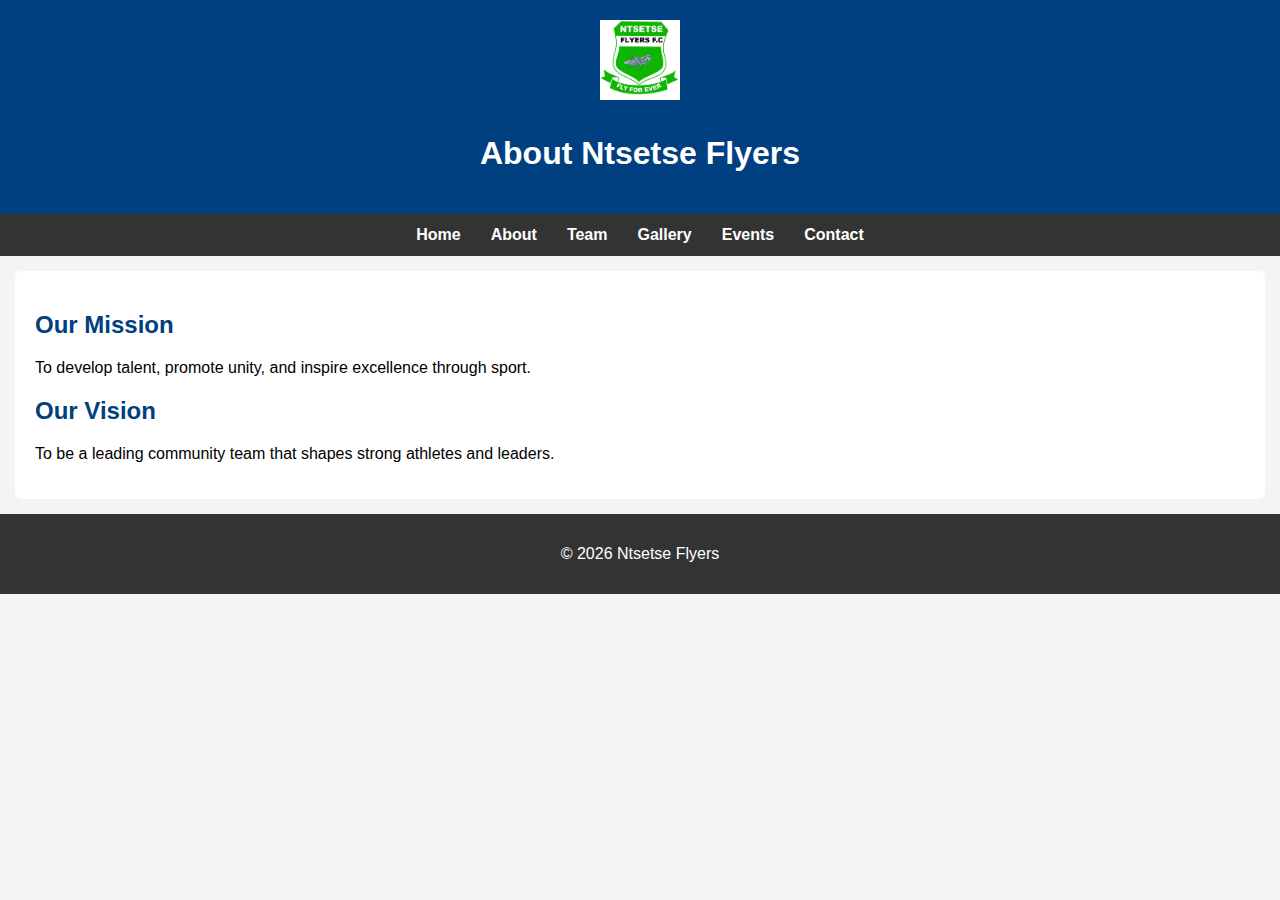
<file: about.html>
<!DOCTYPE html>
<html>
<head>
    <title>About Us | Ntsetse Flyers</title>
    <link rel="stylesheet" href="style.css">
    <meta name="viewport" content="width=device-width, initial-scale=1.0">
</head>
<body>

<header>
    <img src="logo.jpg">
    <h1>About Ntsetse Flyers</h1>
</header>

<nav>
    <a href="index.html">Home</a>
    <a href="about.html">About</a>
    <a href="team.html">Team</a>
    <a href="gallery.html">Gallery</a>
    <a href="events.html">Events</a>
    <a href="contact.html">Contact</a>
</nav>

<section>
    <h2>Our Mission</h2>
    <p>
        To develop talent, promote unity, and inspire excellence through sport.
    </p>

    <h2>Our Vision</h2>
    <p>
        To be a leading community team that shapes strong athletes and leaders.
    </p>
</section>

<footer>
    <p>&copy; 2026 Ntsetse Flyers</p>
</footer>

</body>
</html>
</file>
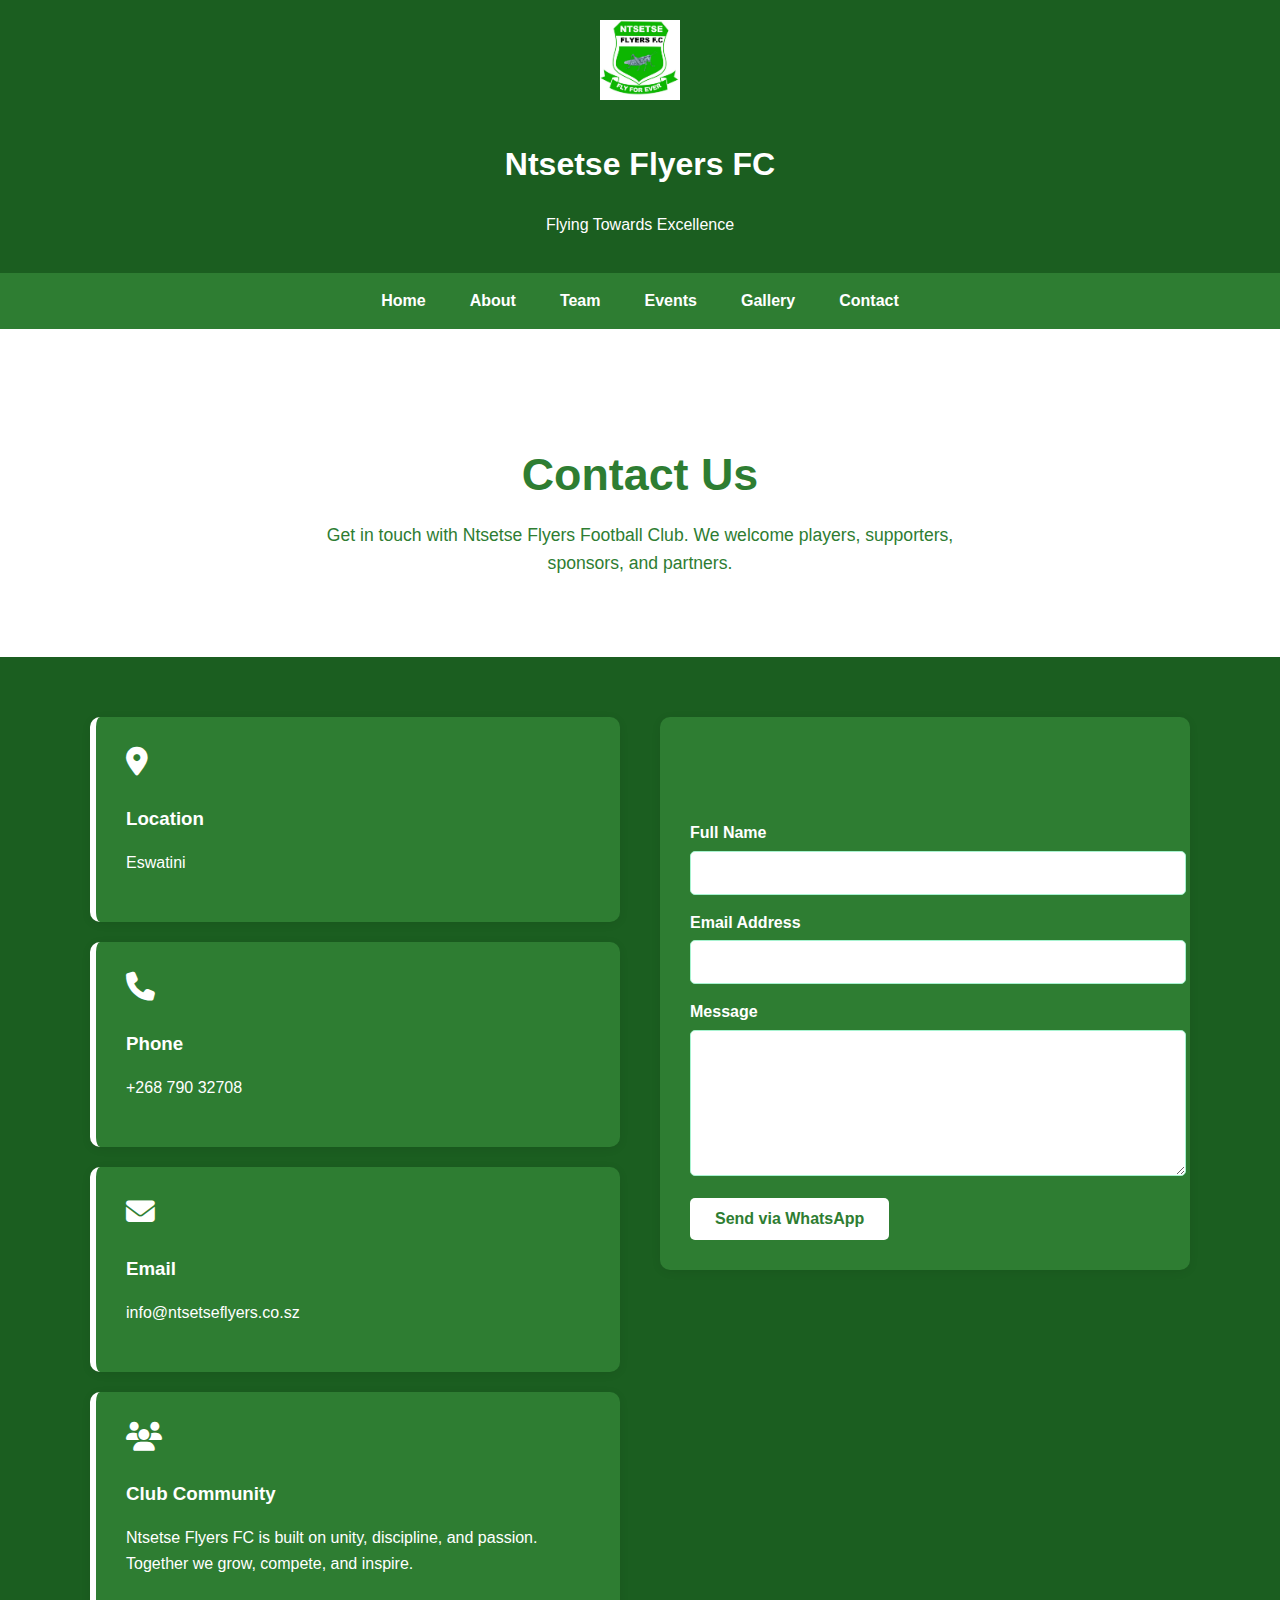
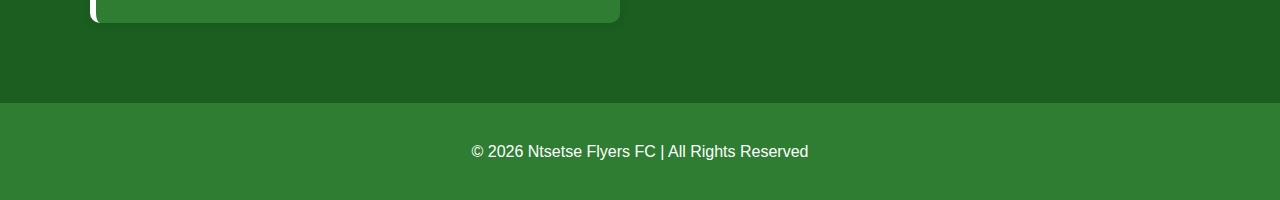
<file: contact.html>
<!DOCTYPE html>
<html lang="en">
<head>
    <meta charset="UTF-8">
    <meta name="viewport" content="width=device-width, initial-scale=1.0">
    <title>Contact Us | Ntsetse Flyers FC</title>

    <!-- Font Awesome Icons -->
    <link rel="stylesheet" href="https://cdnjs.cloudflare.com/ajax/libs/font-awesome/6.5.0/css/all.min.css">

    <style>
        body {
            margin: 0;
            font-family: Arial, Helvetica, sans-serif;
            background-color: #1b5e20;
            color: white;
            line-height: 1.6;
        }

        a {
            text-decoration: none;
            color: inherit;
        }

        /* HEADER */
        header {
            background: #1b5e20; /* Dark Green */
            color: #ffffff;
            text-align: center;
            padding: 20px;
        }

        header img {
            height: 80px;
            margin-bottom: 10px;
        }

        /* NAVIGATION */
        nav {
            background: #2e7d32; /* Green */
            display: flex;
            justify-content: center;
            flex-wrap: wrap;
        }

        nav a {
            color: #ffffff;
            padding: 15px 22px;
            font-weight: bold;
        }

        nav a:hover {
            background: #2e7d32;
        }

        /* HERO */
        .hero {
            background-color: white;
            color: #2e7d32;
            text-align: center;
            padding: 80px 20px;
        }

        .hero h1 {
            font-size: 2.8rem;
            margin-bottom: 10px;
        }

        .hero p {
            max-width: 700px;
            margin: auto;
            font-size: 1.1rem;
        }

        /* CONTAINER */
        .container {
            max-width: 1100px;
            margin: auto;
            padding: 60px 20px;
        }

        h2 {
            color: #2e7d32;
            margin-bottom: 15px;
        }

         h3 {
            color: white;
            margin-bottom: 15px;
        }

        /* GRID */
        .contact-grid {
            display: grid;
            grid-template-columns: 1fr 1fr;
            gap: 40px;
        }

        @media (max-width: 768px) {
            .contact-grid {
                grid-template-columns: 1fr;
            }
        }

        /* INFO CARDS */
        .info-card {
            background: #2e7d32;
            padding: 30px;
            border-radius: 10px;
            box-shadow: 0 2px 10px rgba(0,0,0,0.08);
            margin-bottom: 20px;
            border-left: 6px solid white;
        }

        .info-card i {
            font-size: 1.8rem;
            color: white;
            margin-bottom: 10px;
        }

        /* FORM */
        form {
            background: #2e7d32;
            padding: 30px;
            border-radius: 10px;
            box-shadow: 0 2px 10px rgba(0,0,0,0.08);
        }

        label {
            font-weight: bold;
            display: block;
            margin-bottom: 5px;
        }

        input, textarea {
            width: 100%;
            padding: 12px;
            margin-bottom: 15px;
            border-radius: 5px;
            border: 1px solid #a7f3d0;
            font-size: 1rem;
        }

        textarea {
            resize: vertical;
            min-height: 120px;
        }

        button {
            background: white;
            color: #2e7d32;
            border: none;
            padding: 12px 25px;
            border-radius: 5px;
            font-size: 1rem;
            font-weight: bold;
            cursor: pointer;
        }

        button:hover {
            background: #065f46;
        }

        /* FOOTER */
        footer {
            background: #2e7d32;
            color: #ffffff;
            text-align: center;
            padding: 20px;
        }
    </style>
</head>

<body>

    <!-- HEADER -->
    <header>
        <img src="logo.jpg" alt="Ntsetse Flyers FC Logo">
        <h1>Ntsetse Flyers FC</h1>
        <p>Flying Towards Excellence</p>
    </header>

    <!-- NAV -->
    <nav>
        <a href="index.html">Home</a>
        <a href="about.html">About</a>
        <a href="team.html">Team</a>
        <a href="events.html">Events</a>
        <a href="gallery.html">Gallery</a>
        <a href="contact.html">Contact</a>
    </nav>

    <!-- HERO -->
    <section class="hero">
        <h1>Contact Us</h1>
        <p>
            Get in touch with Ntsetse Flyers Football Club.
            We welcome players, supporters, sponsors, and partners.
        </p>
    </section>

    <!-- CONTACT CONTENT -->
    <section class="container">
        <div class="contact-grid">

            <!-- INFO -->
            <div>
                <div class="info-card">
                    <i class="fa-solid fa-location-dot"></i>
                    <h3>Location</h3>
                    <p>Eswatini</p>
                </div>

                <div class="info-card">
                    <i class="fa-solid fa-phone"></i>
                    <h3>Phone</h3>
                    <p>+268 790 32708</p>
                </div>

                <div class="info-card">
                    <i class="fa-solid fa-envelope"></i>
                    <h3>Email</h3>
                    <p>info@ntsetseflyers.co.sz</p>
                </div>

                <div class="info-card">
                    <i class="fa-solid fa-users"></i>
                    <h3>Club Community</h3>
                    <p>
                        Ntsetse Flyers FC is built on unity, discipline, and passion.
                        Together we grow, compete, and inspire.
                    </p>
                </div>
            </div>

            <!-- FORM -->
            <div>
                <form onsubmit="sendToWhatsApp(); return false;">
    <h2>Send Us a Message</h2>

    <label>Full Name</label>
    <input type="text" id="name" required>

    <label>Email Address</label>
    <input type="email" id="email" required>

    <label>Message</label>
    <textarea id="message" required></textarea>

    <button type="submit">Send via WhatsApp</button>
</form>

            </div>

        </div>
    </section>

    <!-- FOOTER -->
    <footer>
        <p>&copy; 2026 Ntsetse Flyers FC | All Rights Reserved</p>
    </footer>
<script>
function sendToWhatsApp() {
    const name = document.getElementById("name").value;
    const email = document.getElementById("email").value;
    const message = document.getElementById("message").value;

    const phoneNumber = "26879032708"; // 

    const text = 
        "Ntsetse Flyers Contact Form%0A%0A" +
        "Name: " + name + "%0A" +
        "Email: " + email + "%0A" +
        "Message: " + message;

    const url = "https://wa.me/" + phoneNumber + "?text=" + text;

    window.open(url, "_blank");
}
</script>

</body>
</html>
</file>
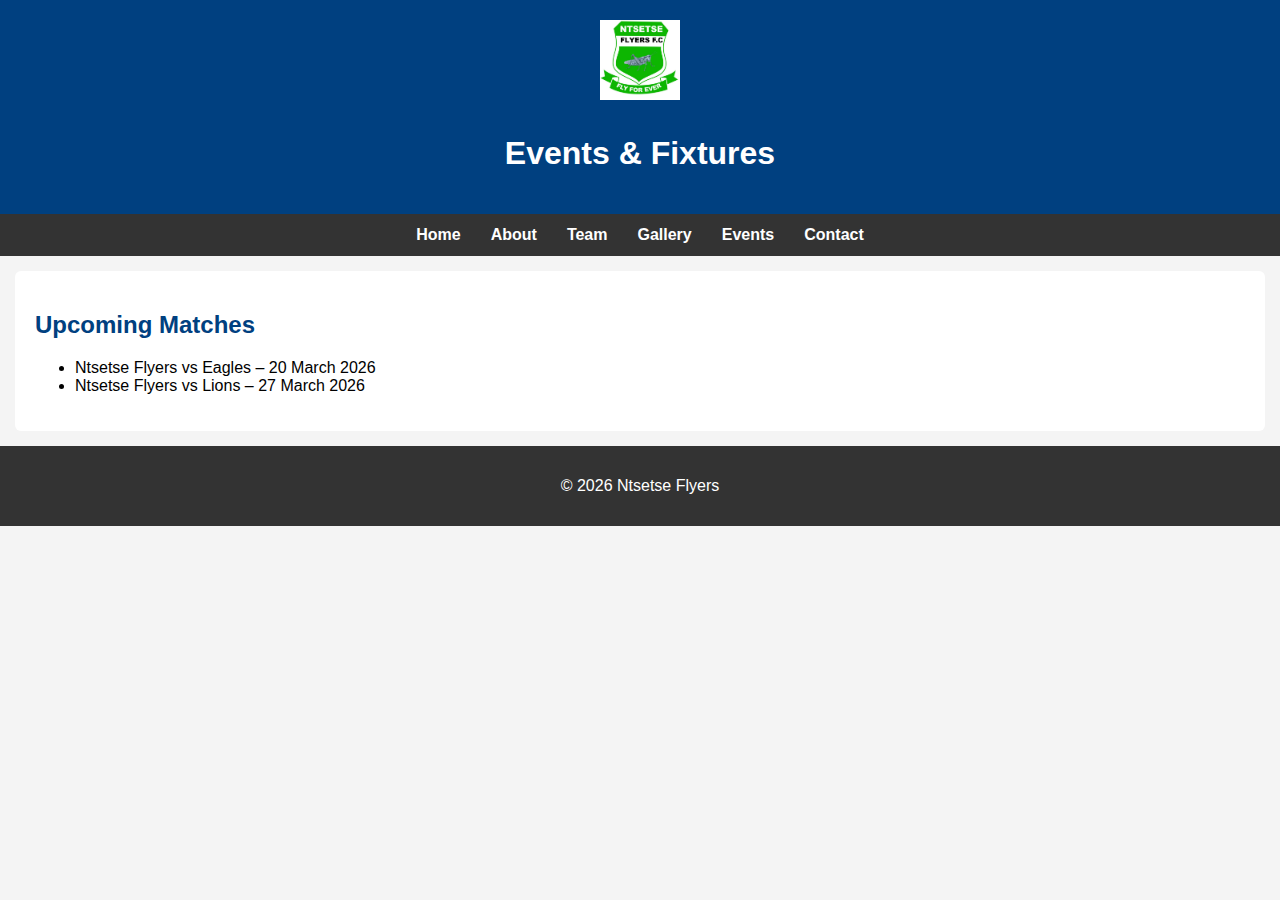
<file: events.html>
<!DOCTYPE html>
<html>
<head>
    <title>Events | Ntsetse Flyers</title>
    <link rel="stylesheet" href="style.css">
    <meta name="viewport" content="width=device-width, initial-scale=1.0">
</head>
<body>

<header>
    <img src="logo.jpg">
    <h1>Events & Fixtures</h1>
</header>

<nav>
    <a href="index.html">Home</a>
    <a href="about.html">About</a>
    <a href="team.html">Team</a>
    <a href="gallery.html">Gallery</a>
    <a href="events.html">Events</a>
    <a href="contact.html">Contact</a>
</nav>

<section>
    <h2>Upcoming Matches</h2>
    <ul>
        <li>Ntsetse Flyers vs Eagles – 20 March 2026</li>
        <li>Ntsetse Flyers vs Lions – 27 March 2026</li>
    </ul>
</section>

<footer>
    <p>&copy; 2026 Ntsetse Flyers</p>
</footer>

</body>
</html>
</file>
<file: style.css>
body {
    font-family: Arial, sans-serif;
    margin: 0;
    background: #f4f4f4;
}

header {
    background: #004080;
    color: white;
    text-align: center;
    padding: 20px;
}

header img {
    width: 80px;
    margin-bottom: 10px;
}

nav {
    background: #333;
    display: flex;
    justify-content: center;
    flex-wrap: wrap;
}

nav a {
    color: white;
    padding: 12px 15px;
    text-decoration: none;
    font-weight: bold;
}

nav a:hover {
    background: #004080;
}

section {
    background: white;
    margin: 15px;
    padding: 20px;
    border-radius: 6px;
}

h2 {
    color: #004080;
}

.gallery {
    display: grid;
    grid-template-columns: repeat(auto-fit, minmax(200px, 1fr));
    gap: 10px;
}

.gallery img {
    width: 100%;
    border-radius: 6px;
}

form {
    max-width: 500px;
    margin: auto;
}

input, textarea {
    width: 100%;
    padding: 10px;
    margin: 8px 0;
    border-radius: 4px;
    border: 1px solid #ccc;
}

button {
    background: #004080;
    color: white;
    border: none;
    padding: 10px;
    width: 100%;
    font-size: 16px;
    border-radius: 4px;
}

button:hover {
    background: #003060;
}

.social a {
    margin: 0 10px;
    text-decoration: none;
    font-weight: bold;
    color: #004080;
}

footer {
    background: #333;
    color: white;
    text-align: center;
    padding: 15px;
}

/* MOBILE */
@media (max-width: 600px) {
    nav a {
        padding: 10px;
    }
}
</file>
